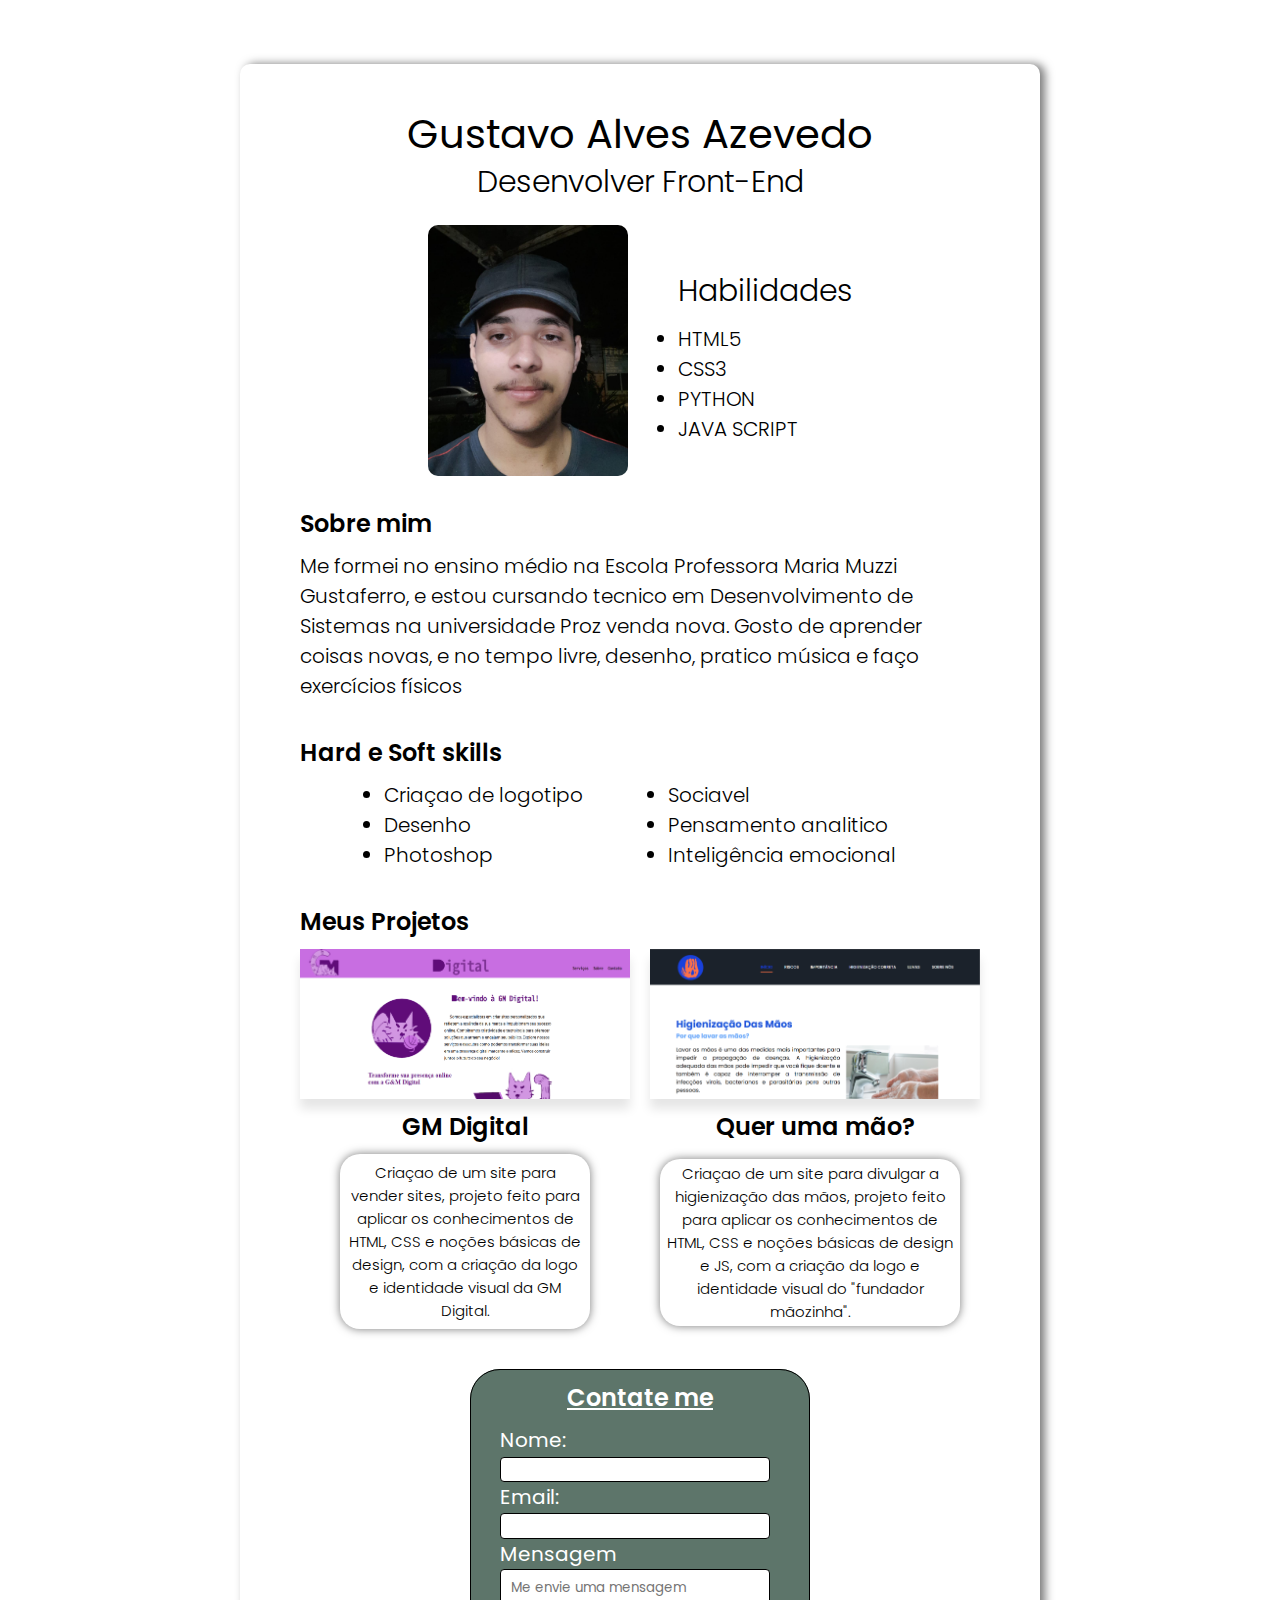
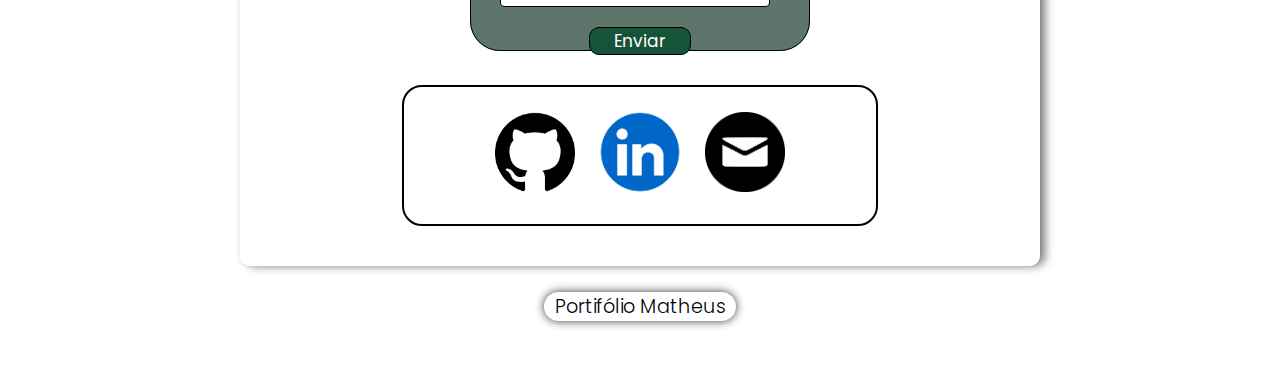
<file: index.html>
<!DOCTYPE html>
<html lang="pt-BR">
    <head>
        <meta charset="UTF-8">
        <meta name="viewport" content="width=device-width, initial-scale=1.0">
        <link rel="stylesheet" href="styles.css">
        <title>Portifólio</title>
    </head>
    <body>
        <main>
            <section class="section-1">
                <h1>Gustavo Alves Azevedo</h1>
                <h2>Desenvolver Front-End</h2>
                <div class="div-1">
                    <img class="img-1" src="./img/gugu.jpeg" alt="foto">
                    <div>
                        <h2>Habilidades</h2>
                        <ul>
                            <li>HTML5</li>
                            <li>CSS3</li>
                            <li>PYTHON</li>
                            <li>JAVA SCRIPT</li>
                        </ul>
                    </div>
                </div>
            </section>
            <section class="section-2">
                <h3>Sobre mim</h3>
                <p>
                    Me formei no ensino médio na Escola Professora Maria Muzzi Gustaferro, e estou cursando tecnico em Desenvolvimento de Sistemas na universidade Proz venda nova. Gosto de aprender coisas novas, e no tempo livre, desenho, pratico música e faço exercícios físicos
                </p>
                <h3>Hard e Soft skills</h3>
                <div class="div-maior">
                    <div>
                        <ul>
                            <li>Criaçao de logotipo</li>
                            <li>Desenho</li>
                            <li>Photoshop</li>
                        </ul>
                    </div>
                    <div>
                        <ul>
                            <li>Sociavel</li>
                            <li>Pensamento analitico</li>
                            <li>Inteligência emocional</li>
                        </ul>
                    </div>
                </div>
            </section>
            <section class="section-3">
                <h3>Meus Projetos</h3>
                <div class="equipe">
                    <div class="card">
                        <div class="dev">
                            <img src="./img/gmDigital.png" alt="Dev 2">
                        </div>
                        <div class="info">
                            <h3>GM Digital</h3>
                            <p id="p-1">Criaçao de um site para vender sites, projeto feito para aplicar os conhecimentos de HTML, CSS e noções básicas de design, com a criação da logo e identidade visual da GM Digital.</p>
                        </div>
                    </div>
                    <div class="card">
                        <div class="dev">
                            <img src="./img/mao.png" alt="Dev 2">
                        </div>
                        <div class="info">
                            <h3>Quer uma mão?</h3>
                            <p id="p-2">Criaçao de um site para divulgar a higienização das mãos, projeto feito para aplicar os conhecimentos de HTML, CSS e noções básicas de design e JS, com a criação da logo e identidade visual do "fundador mãozinha".</p>
                        </div>
                    </div>
                    </div>
                </div>
            </section>
            <section class="section-4">
                <fieldset class="retangulo">
                    <form id="form" method="POST" action="cadastro.html" submit autocomplete="off" >
                        <h4><ins>Contate me</ins></h4>
                        <div>
                            <label for="nome">Nome:</label>
                            <input type="text" required>
                        </div>
                        <div>
                            <label for="email">Email:</label>
                            <input type="email" required>
                        </div>
                        <div>
                            <label for="mensage">Mensagem</label>
                            <input type="text" required id="texto" placeholder="Me envie uma mensagem">
                        </div>         
                        <input id="botao" type="submit" value="Enviar">
                        
                    </form>
                </fieldset>

                <div class="contato">
                    <a href="https://github.com/gugsexe" target="_blank"><img class="icon-1" src="./img/github-logo.png" alt="GitHub"></a>
                    <a href="https://www.linkedin.com/in/gustavo-alves-36b12233b?utm_source=share&utm_campaign=share_via&utm_content=profile&utm_medium=android_app" target="_blank"><img class="icon-2" src="./img/linkedin-logo.png" alt="Linkedin"></a>
                    <a href="https://mail.google.com/mail/u/0/#inbox?compose=GTvVlcSMVkvTCSJDdvrJFxBNFcnKVVpfLHmzMCBPkDxFDkkHHTgwPwrrPbBnkBLTfpJlLHtLDPSfr" target="_blank"><img class="icon-3" src="./img/email-logo.png" alt="Email"></a>
                </div>
            </section>
        </main>
        <div class="trocar">
            <a href="matheus.html">
                <p>Portifólio Matheus</p>
            </a>
        </div>
    </body>
</html>
</file>
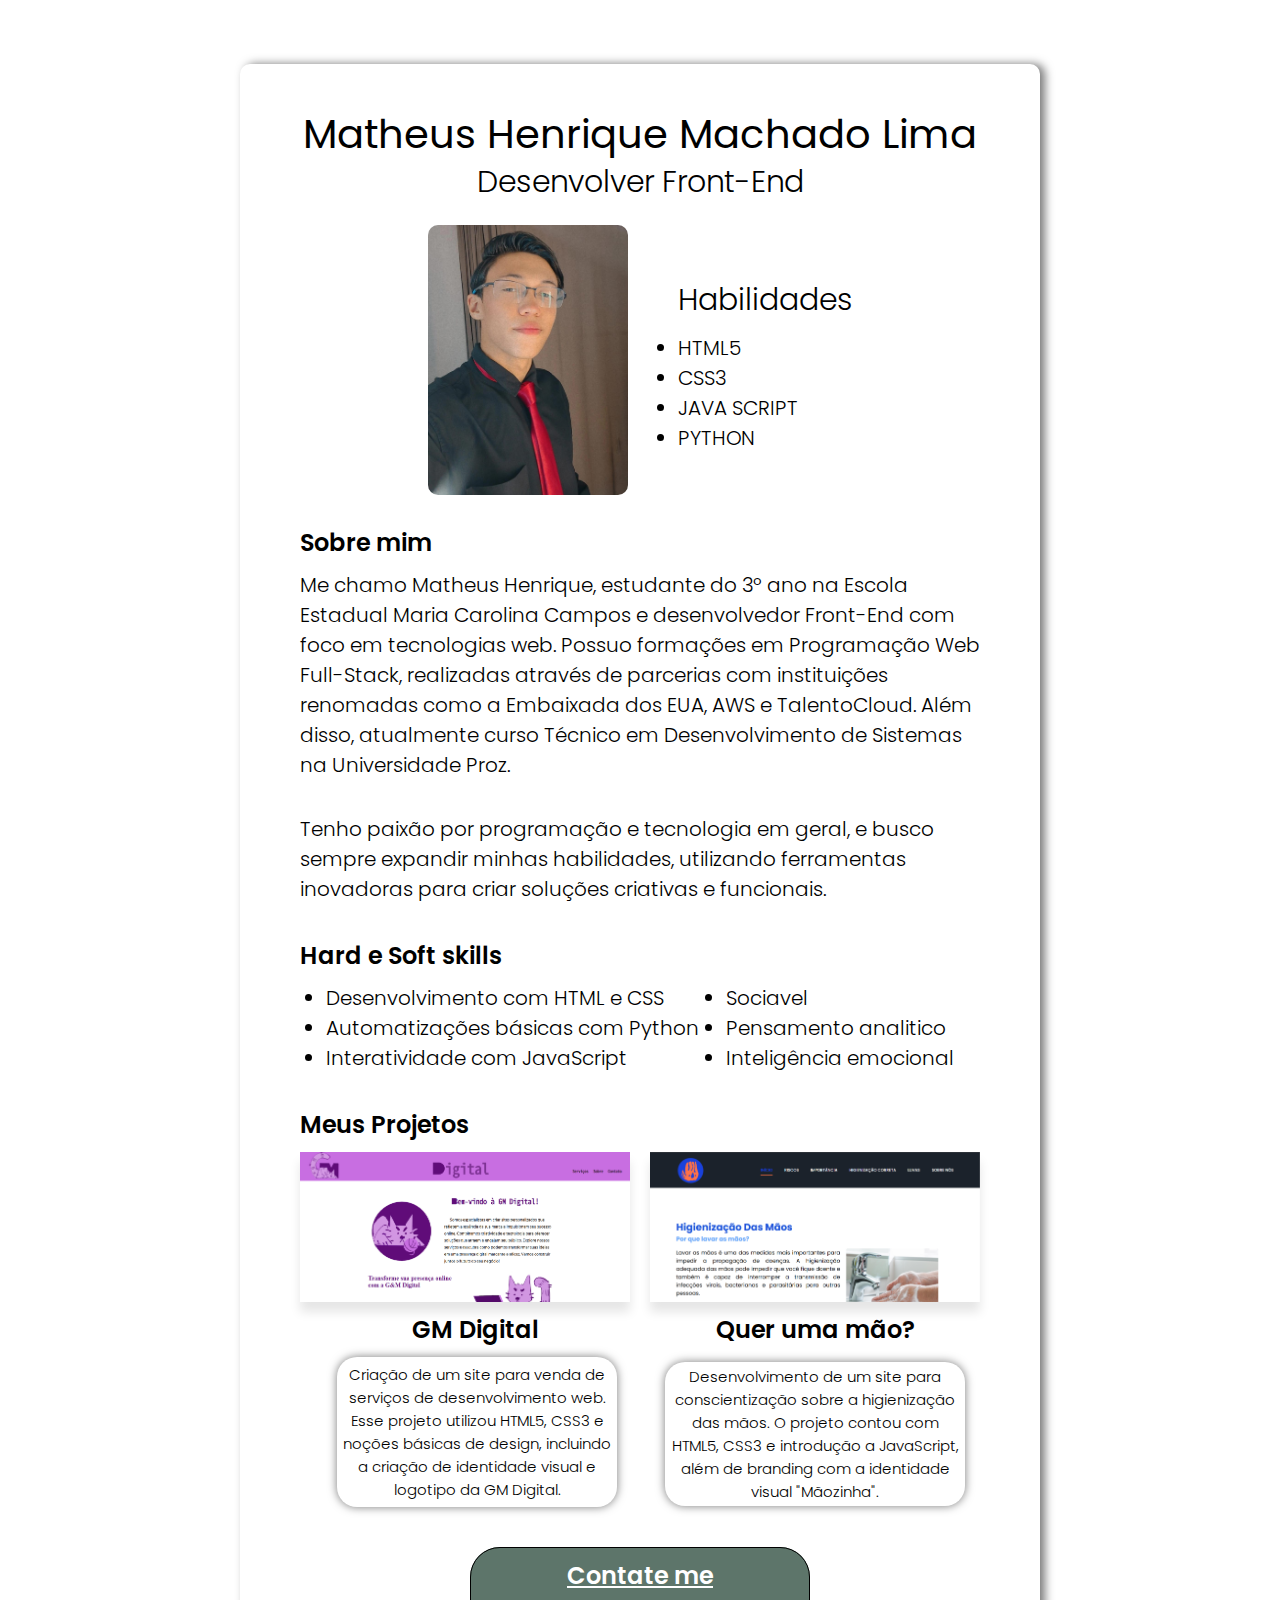
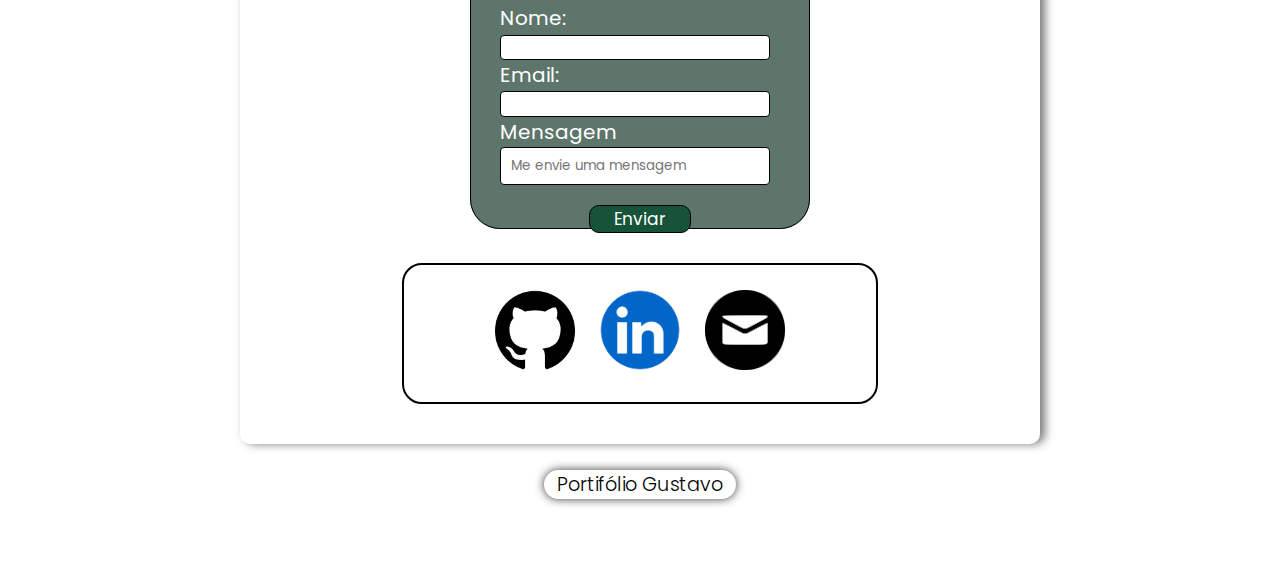
<file: matheus.html>
<!DOCTYPE html>
<html lang="pt-BR">
    <head>
        <meta charset="UTF-8">
        <meta name="viewport" content="width=device-width, initial-scale=1.0">
        <link rel="stylesheet" href="matheus.css">
        <title>Portifólio</title>
    </head>
    <body>
        <main>
            <section class="section-1">
                <h1>Matheus Henrique Machado Lima</h1>
                <h2>Desenvolver Front-End</h2>
                <div class="div-1">
                    <img class="img-1" src="./img/matheus.jpeg" alt="foto">
                    <div>
                        <h2>Habilidades</h2>
                        <ul>
                            <li>HTML5</li>
                            <li>CSS3</li>
                            <li>JAVA SCRIPT</li>
                            <li>PYTHON</li>
                        </ul>
                    </div>
                </div>
            </section>
            <section class="section-2">
                <h3>Sobre mim</h3>
                <p>
                    Me chamo Matheus Henrique, estudante do 3º ano na Escola Estadual Maria Carolina Campos e desenvolvedor Front-End com foco em tecnologias web. Possuo formações em Programação Web Full-Stack, realizadas através de parcerias com instituições renomadas como a Embaixada dos EUA, AWS e TalentoCloud. Além disso, atualmente curso Técnico em Desenvolvimento de Sistemas na Universidade Proz.<br>
                </p>
                <p>
                    Tenho paixão por programação e tecnologia em geral, e busco sempre expandir minhas habilidades, utilizando ferramentas inovadoras para criar soluções criativas e funcionais.
                </p>
                <h3>Hard e Soft skills</h3>
                <div class="div-maior">
                    <div>
                        <ul>
                            <li>Desenvolvimento com HTML e CSS</li>
                            <li>Automatizações básicas com Python</li>
                            <li>Interatividade com JavaScript</li>
                        </ul>
                    </div>
                    <div>
                        <ul>
                            <li>Sociavel</li>
                            <li>Pensamento analitico</li>
                            <li>Inteligência emocional</li>
                        </ul>
                    </div>
                </div>
            </section>
            <section class="section-3">
                <h3>Meus Projetos</h3>
                <div class="equipe">
                    <div class="card">
                        <div class="dev">
                            <img src="./img/gmDigital.png" alt="Dev 2">
                        </div>
                        <div class="info" id="info-1">
                            <h3>GM Digital</h3>
                            <p id="p-1">Criação de um site para venda de serviços de desenvolvimento web. Esse projeto utilizou HTML5, CSS3 e noções básicas de design, incluindo a criação de identidade visual e logotipo da GM Digital.</p>
                        </div>
                    </div>
                    <div class="card">
                        <div class="dev">
                            <img src="./img/mao.png" alt="Dev 2">
                        </div>
                        <div class="info">
                            <h3>Quer uma mão?</h3>
                            <p id="p-2">Desenvolvimento de um site para conscientização sobre a higienização das mãos. O projeto contou com HTML5, CSS3 e introdução a JavaScript, além de branding com a identidade visual "Mãozinha".</p>
                        </div>
                    </div>
                    </div>
                </div>
            </section>
            <section class="section-4">
                <fieldset class="retangulo">
                    <form id="form" method="POST" action="cadastro.html" submit autocomplete="off" >
                        <h4><ins>Contate me</ins></h4>
                        <div>
                            <label for="nome">Nome:</label>
                            <input type="text" required>
                        </div>
                        <div>
                            <label for="email">Email:</label>
                            <input type="email" required>
                        </div>
                        <div>
                            <label for="mensage">Mensagem</label>
                            <input type="text" required id="texto" placeholder="Me envie uma mensagem">
                        </div>         
                        <input id="botao" type="submit" value="Enviar">
                        
                    </form>
                </fieldset>

                <div class="contato">
                    <a href="https://github.com/MatheusLima2007" target="_blank"><img class="icon-1" src="./img/github-logo.png" alt="GitHub"></a>
                    <a href="https://www.linkedin.com/in/matheus-henrique-machado-lima-0307442a3?utm_source=share&utm_campaign=share_via&utm_content=profile&utm_medium=android_app" target="_blank"><img class="icon-2" src="./img/linkedin-logo.png" alt="Linkedin"></a>
                    <a href="https://mail.google.com/mail/u/0/#inbox?compose=DmwnWtVbDktWQPwHKZpgbDqGPFrPXhNqDbSLLZCDMZBPxRgBmKVksNRzpQpCBBGktSrxrRbtFpqv" target="_blank"><img class="icon-3" src="./img/email-logo.png" alt="Email"></a>
                </div>
            </section>
        </main>
        <div class="trocar">
            <a href="index.html">
                <p>Portifólio Gustavo</p>
            </a>
        </div>
    </body>
</html>
</file>
<file: styles.css>
@import url('https://fonts.googleapis.com/css2?family=Poppins:ital,wght@0,100;0,200;0,300;0,400;0,500;0,600;0,700;0,800;0,900;1,100;1,200;1,300;1,400;1,500;1,600;1,700;1,800;1,900&display=swap');

*,
*::before,
*::after {
  padding: 0;
  margin: 0;
  box-sizing: border-box;
  font-family:"Poppins";
}

main {
    max-width: 800px;
    width: auto;
    margin: 5% auto auto auto;
    padding: 20px 60px;
    background: white;
    border-radius: 10px;
    box-shadow: 5px 0px 10px rgba(0, 0, 0, 0.527);
}

h1{
    width: auto;
    text-align: center;
    font-size: 40px;
    margin-bottom: -15px;
    font-weight: 400;
}

h2{
    width: auto;
    font-size: 30px;
    text-align: center;
    font-weight: 300;
    margin: 10px 0px 10px 0px;
}

h3{
    font-size: 24px;
    margin: 10px 0px 10px 0px;
    font-weight: 550;
}

li,p{
    font-weight: 350;
    font-size: 20px;
}

.section-2 p{
    margin-bottom: 5%;
}

.div-1{
    width: auto;
    height: auto;
    display: flex;
    /*border: black 2px solid;*/
    justify-content: center;
    gap: 50px;
    align-items: center;
    padding: 10px;
}

.img-1{
    width: 200px;
    height: auto;
    border-radius: 10px;
    /*border: 2px black solid;*/
}

section{
    /*border: 2px blue solid;*/
    margin: 20px auto;
    padding: auto;
}

.div-maior{
    display: flex;
    justify-content: space-evenly;
    margin-bottom: 5%;
}

.section-3 p{
    width: 250px;
    border-radius: 20px;
    box-shadow: 0px 0px 10px rgba(0, 0, 0, 0.527);
    font-size: 15px;
}

.section-4{
    padding: 20px 0px 0px 0px;
}

.contato{
    display: flex;
    justify-content: center;
}

/*-----------------------------*/

.equipe {
    display: flex;
    justify-content:space-between;
     /*Espaçamento entre os membros*/
}

.dev{
    background: #fff;
    box-shadow: 0 10px 10px rgba(0, 0, 0, 0.1);
    overflow: hidden;
    width: 330px; /* Ajuste a largura conforme necessário */
    height: 150px;
    transition: transform 0.3s;
}

.dev:hover {
    transform: scale(1.10);
}

.dev a{
    text-decoration: none;
}
.dev img {
    width: 100%;
    height: auto;
    border-bottom: 2px solid #ddd; /* Linha abaixo da imagem */
}

.dev h3 {
    font-size: 1.5em;
    margin: 15px 0 5px;
}

.dev p {
    color: #555;
    padding: 0 10px 15px;
}

.info{
    margin-top: 10px;
    text-align: center;
}

#p-1{
    padding: 7px;
    margin-left: 40px;
}

#p-2{
    margin-left: 10px;
    margin-top: 15px;
    width: 300px;
    padding: 3px;
}


/*---------------------*/

.retangulo {
    border-radius: 30px;
    border: 1px solid black;
    width: 50%;
    height: 22vw;
    margin-left:auto;
    margin-right:auto; 
    background-color: #345244cb ;
    gap:1rem;
}

.retangulo h4 {
    color: white;
    display: flex;
    justify-content: center;
    padding: 10px 0px 10px 0px;
    font-size: 24px;
    font-weight: 550;

}

.retangulo label {
    color: white;
    margin-left:29px;
    margin-right:auto; 
    margin-bottom:auto;
    font-size: 20px;
}

.retangulo input {
    padding: 0px 5px 0px 10px;
    margin-left:29px;
    margin-right:auto; 
    border: 1px solid black;
    border-radius: 4px;
    width: 80%;
    height: 2vw;
    outline: none;
}


#botao {
    width: 30%;
    height: 15%;
    display: flex;
    margin-left:auto;
    margin-right:auto;
    margin-top: 20px;
    border: 1px solid black;
    border-radius: 10px;
    background-color: #175338;
    outline:#0e4135;
    padding: 0;
    cursor: pointer;
    text-align: center;
    color: white;
    font-size: 17px;
}

#texto{
    height: 3vw;
}

.contato{
    width: 70%;
    margin: 0px auto 0px auto;
    border: solid black 2px;
    margin-top: 5%;
    border-radius: 20px;
    display: flex;
    align-items: center;
}
.icon-1{
    width: 80px;
    height: 80px;
}

.icon-2{
    width: 130px;
    height: 130px;
}

.icon-3{
    width: 80px;
    height: 80px;
}

.trocar{
    width: 15%;
    display: flex;
    justify-content: center;
    margin: 2% 0px 5% 0px;
    box-shadow: 0px 0px 10px rgba(0, 0, 0, 0.781);
    margin-left: auto;
    margin-right: auto;
    border-radius: 15px;
}

.trocar a{
    text-decoration: none;
    color: black;
}

.trocar p{
    font-weight: 300;
    font-size: 1.5vw;
}
</file>
<file: matheus.css>
@import url('https://fonts.googleapis.com/css2?family=Poppins:ital,wght@0,100;0,200;0,300;0,400;0,500;0,600;0,700;0,800;0,900;1,100;1,200;1,300;1,400;1,500;1,600;1,700;1,800;1,900&display=swap');

*,
*::before,
*::after {
  padding: 0;
  margin: 0;
  box-sizing: border-box;
  font-family:"Poppins";
}

main {
    max-width: 800px;
    width: auto;
    margin: 5% auto auto auto;
    padding: 20px 60px;
    background: white;
    border-radius: 10px;
    box-shadow: 5px 0px 10px rgba(0, 0, 0, 0.527);
}

h1{
    width: auto;
    text-align: center;
    font-size: 40px;
    margin-bottom: -15px;
    font-weight: 400;
}

h2{
    width: auto;
    font-size: 30px;
    text-align: center;
    font-weight: 300;
    margin: 10px 0px 10px 0px;
}

h3{
    font-size: 24px;
    margin: 10px 0px 10px 0px;
    font-weight: 550;
}

li,p{
    font-weight: 350;
    font-size: 20px;
}

.section-2 p{
    margin-bottom: 5%;
}

.div-1{
    width: auto;
    height: auto;
    display: flex;
    /*border: black 2px solid;*/
    justify-content: center;
    gap: 50px;
    align-items: center;
    padding: 10px;
}

.img-1{
    width: 200px;
    height: auto;
    border-radius: 10px;
    /*border: 2px black solid;*/
}

section{
    /*border: 2px blue solid;*/
    margin: 20px auto;
    padding: auto;
}

.div-maior{
    display: flex;
    justify-content: space-evenly;
    margin-bottom: 5%;
}

.section-3 p{
    width: 250px;
    border-radius: 20px;
    box-shadow: 0px 0px 10px rgba(0, 0, 0, 0.527);
    font-size: 15px;
}

.section-4{
    padding: 20px 0px 0px 0px;
}

.contato{
    display: flex;
    justify-content: center;
}

/*-----------------------------*/

.equipe {
    display: flex;
    justify-content:space-between;
     /*Espaçamento entre os membros*/
}

.dev{
    background: #fff;
    box-shadow: 0 10px 10px rgba(0, 0, 0, 0.1);
    overflow: hidden;
    width: 330px; /* Ajuste a largura conforme necessário */
    height: 150px;
    transition: transform 0.3s;
}

.dev:hover {
    transform: scale(1.10);
}

.dev a{
    text-decoration: none;
}
.dev img {
    width: 100%;
    height: auto;
    border-bottom: 2px solid #ddd; /* Linha abaixo da imagem */
}

.dev h3 {
    font-size: 1.5em;
    margin: 15px 0 5px;
}

.dev p {
    color: #555;
    padding: 0 10px 15px;
}

.info{
    margin-top: 10px;
    text-align: center;
}

#p-1{
    width: 80%;
    padding: 6px;
    margin-left: 37px;
}

#p-2{
    margin-left: 15px;
    margin-top: 15px;
    width: 300px;
    padding: 3px;
}


/*---------------------*/

.retangulo {
    border-radius: 30px;
    border: 1px solid black;
    width: 50%;
    height: 22vw;
    margin-left:auto;
    margin-right:auto; 
    background-color: #345244cb ;
    gap:1rem;
}

.retangulo h4 {
    color: white;
    display: flex;
    justify-content: center;
    padding: 10px 0px 10px 0px;
    font-size: 24px;
    font-weight: 550;

}

.retangulo label {
    color: white;
    margin-left:29px;
    margin-right:auto; 
    margin-bottom:auto;
    font-size: 20px;
}

.retangulo input {
    padding: 0px 5px 0px 10px;
    margin-left:29px;
    margin-right:auto; 
    border: 1px solid black;
    border-radius: 4px;
    width: 80%;
    height: 2vw;
    outline: none;
}


#botao {
    width: 30%;
    height: 15%;
    display: flex;
    margin-left:auto;
    margin-right:auto;
    margin-top: 20px;
    border: 1px solid black;
    border-radius: 10px;
    background-color: #175338;
    outline:#0e4135;
    padding: 0;
    cursor: pointer;
    text-align: center;
    color: white;
    font-size: 17px;
}

#texto{
    height: 3vw;
}

.contato{
    width: 70%;
    margin: 0px auto 0px auto;
    border: solid black 2px;
    margin-top: 5%;
    border-radius: 20px;
    display: flex;
    align-items: center;
}
.icon-1{
    width: 80px;
    height: 80px;
}

.icon-2{
    width: 130px;
    height: 130px;
}

.icon-3{
    width: 80px;
    height: 80px;
}

.trocar{
    width: 15%;
    display: flex;
    justify-content: center;
    margin: 2% 0px 5% 0px;
    box-shadow: 0px 0px 10px rgba(0, 0, 0, 0.781);
    margin-left: auto;
    margin-right: auto;
    border-radius: 15px;
}

.trocar a{
    text-decoration: none;
    color: black;
}

.trocar p{
    font-weight: 300;
    font-size: 1.5vw;
}
</file>
